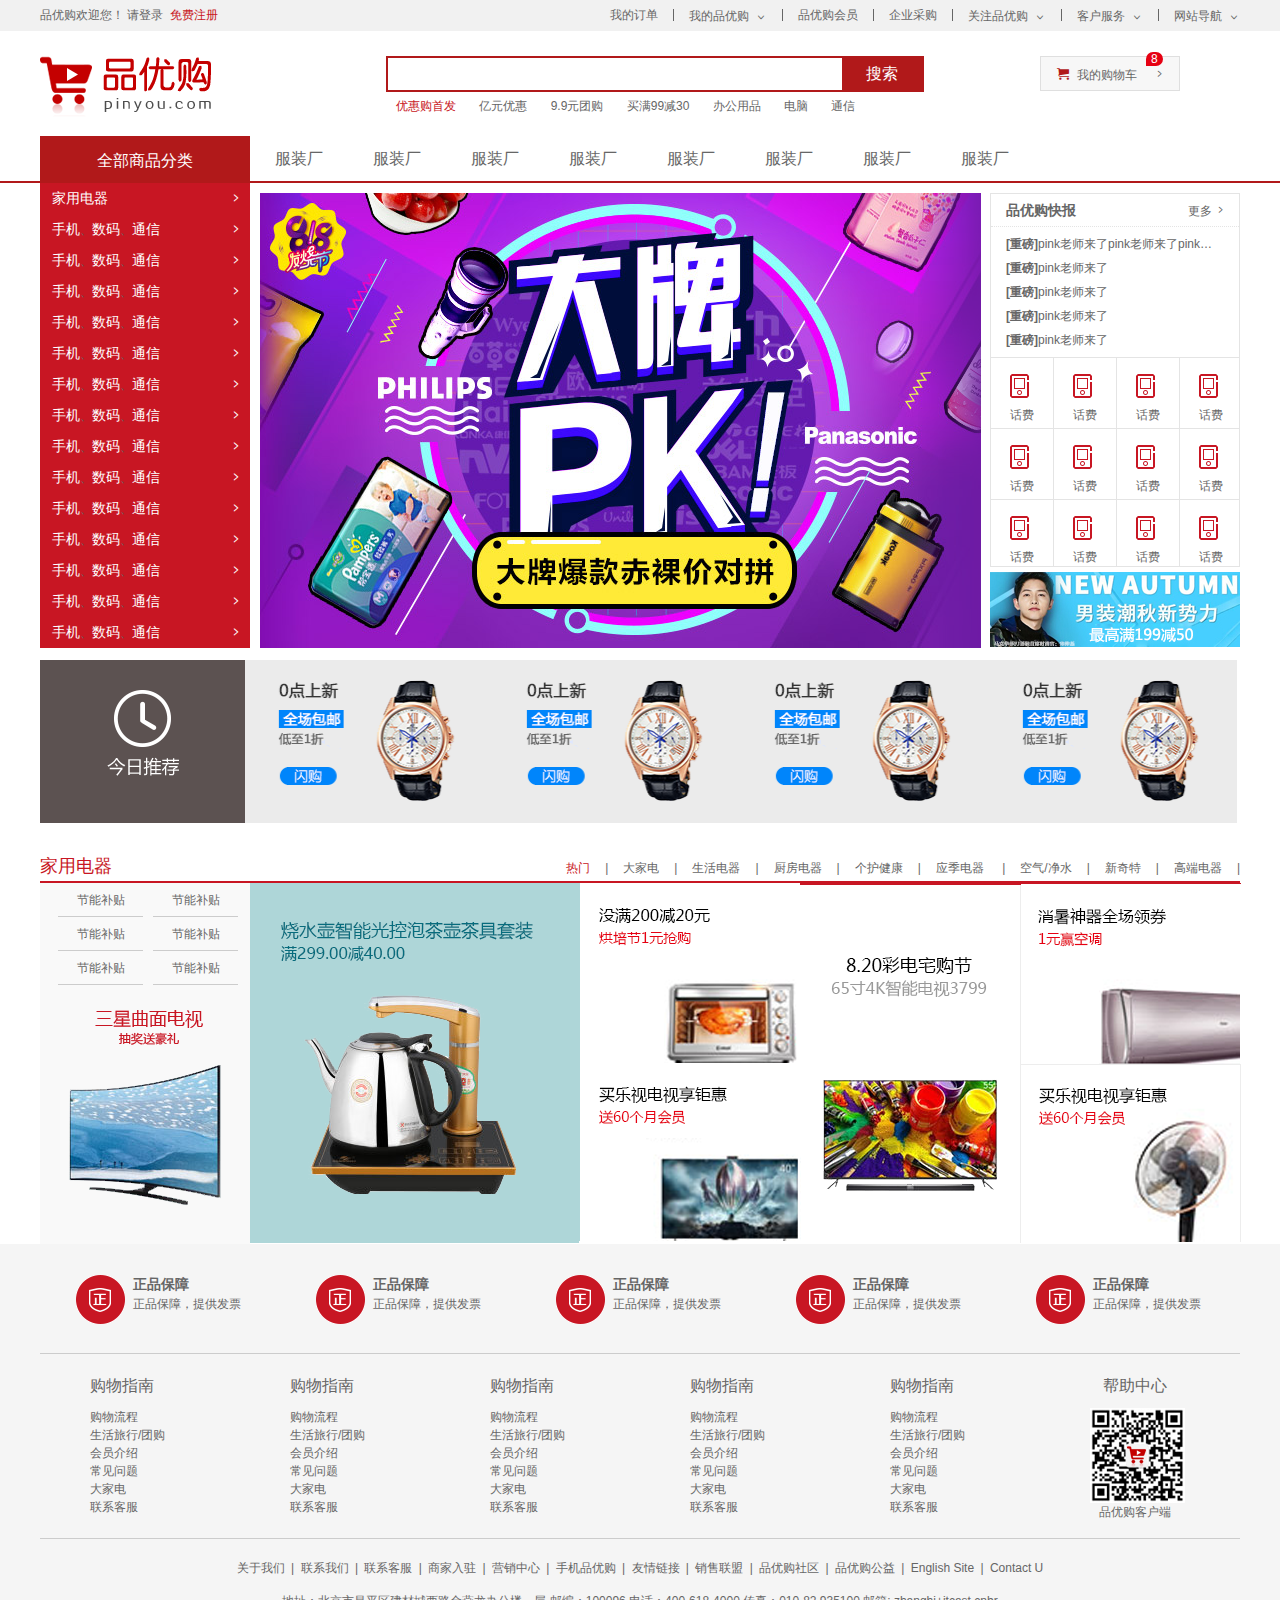
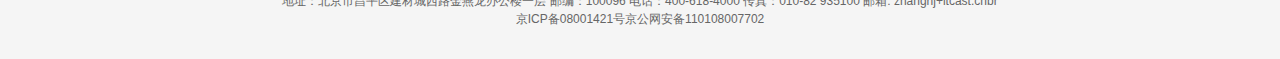
<file: index.html>
<!DOCTYPE html>
<html>
	<head>
		<meta charset="utf-8">
		<!-- tdk三大标签seo优化 -->
		<!-- 1.网站标题 -->
		<title>品优购商城-正品低价、品质保障、配送及时、轻松购物！</title>
		<!-- 2.网站说明 -->
		<meta name="description"
		          content="品优购商城-专业的综合网上购物商城,销售家电、数码通讯、电脑、家居百货、服装服饰、母婴、图书、食品等数万个品牌优质商品.便捷、诚信的服务，为您提供愉悦的网上购物体验!"/>
		<!-- 3.关键字	 -->	  
		<meta name="Keywords" content="网上购物,网上商城,手机,笔记本,电脑,MP3,CD,VCD,DV,相机,数码,配件,手表,存储卡,京东"/>
		
		<link rel="stylesheet" href="css/base.css">
		<link rel="stylesheet" href="css/common.css">
		<link rel="shortcut icon" href="favicon.ico">    <!-- 引入favicon图标 -->
		<link rel="stylesheet" href="css/index.css">
		
	</head>
	<body>
		<!-- 一、快捷导航模块 -->
		<section class="shortcut">
			<div class="w">
				<div class="fl">
					<ul>
						<li>品优购欢迎您！&nbsp;</li>
						<li>
							<a href="#">请登录&nbsp;</a>
							<a href="register.html" class="style_red">免费注册</a>
						</li>
					</ul>
				</div>
				<div class="fr">
					<ul>
						<li>我的订单</li>
						<li></li>
						<li class="arrow_icon">我的品优购</li>
						<li></li>
						<li>品优购会员</li>
						<li></li>
						<li>企业采购</li>
						<li></li>
						<li class="arrow_icon">关注品优购</li>
						<li></li>
						<li class="arrow_icon">客户服务</li>
						<li></li>
						<li class="arrow_icon">网站导航</li>
					</ul>
				</div>
			</div>
		</section>
		
		<!-- 二、头部模块 -->
		<header class="header w">
			<!-- 1.logo模块 -->
			<div class="logo">
				<h1>
					<a href="#" title="品优购商城">品优购商城</a>    <!-- logo SEO优化 -->
				</h1>
			</div>
			<!-- 2.search模块 -->
			<div class="search">
				<input type="search" name="" id="" placehoder="语言开发">
				<button>搜索</button>	
			</div>
			<!-- 3.hotwords模块 -->
			<div class="hotwords">                 
				<a href="#" class="style_red">优惠购首发</a>
				<a href="#">亿元优惠</a>
				<a href="#">9.9元团购</a>
				<a href="#">买满99减30</a>
				<a href="#">办公用品</a>
				<a href="#">电脑</a>
				<a href="#">通信 </a>
			</div>
			<!-- 4.shopcar模块 -->
			<div class="shopcar">
				我的购物车
				<i class="count">8</i>
			</div>
		</header>
		<!-- 三、nav模块 -->
		<nav class="nav">
			<div class="w">
				<!-- 1.dropdown -->
				<div class="dropdown fl">
					<div class="dt">全部商品分类</div>     <!-- 分析得出是自定义列表语义 -->
					<div class="dd">
						<ul>
							<li><a href="#">家用电器</a></li>
							<li><a href="list.html">手机</a>、<a href="#">数码</a>、<a href="#">通信</a></li>
							<li><a href="#">手机</a>、<a href="#">数码</a>、<a href="#">通信</a></li>
							<li><a href="#">手机</a>、<a href="#">数码</a>、<a href="#">通信</a></li>
							<li><a href="#">手机</a>、<a href="#">数码</a>、<a href="#">通信</a></li>
							<li><a href="#">手机</a>、<a href="#">数码</a>、<a href="#">通信</a></li>
							<li><a href="#">手机</a>、<a href="#">数码</a>、<a href="#">通信</a></li>
							<li><a href="#">手机</a>、<a href="#">数码</a>、<a href="#">通信</a></li>
							<li><a href="#">手机</a>、<a href="#">数码</a>、<a href="#">通信</a></li>
							<li><a href="#">手机</a>、<a href="#">数码</a>、<a href="#">通信</a></li>
							<li><a href="#">手机</a>、<a href="#">数码</a>、<a href="#">通信</a></li>
							<li><a href="#">手机</a>、<a href="#">数码</a>、<a href="#">通信</a></li>
							<li><a href="#">手机</a>、<a href="#">数码</a>、<a href="#">通信</a></li>
							<li><a href="#">手机</a>、<a href="#">数码</a>、<a href="#">通信</a></li>
							<li><a href="#">手机</a>、<a href="#">数码</a>、<a href="#">通信</a></li>
						</ul>
					</div>
				</div>
				<!-- 2.navitems -->
				<div class="navitems fl">
					<ul>
						<li><a href="#">服装厂</a></li>
						<li><a href="#">服装厂</a></li>
						<li><a href="#">服装厂</a></li>
						<li><a href="#">服装厂</a></li>
						<li><a href="#">服装厂</a></li>
						<li><a href="#">服装厂</a></li>
						<li><a href="#">服装厂</a></li>
						<li><a href="#">服装厂</a></li>
					</ul>
				</div>
			</div>
		</nav>
		 <!-- 四、首页专有模块 -->
		 <div class="w">
			 <div class="main">
				 <div class="focus">
					 <ul>
					 	<li>
							<img src="upload/focus1.png" alt="">
						</li>
					 </ul>
				 </div>
				 <div class="newsflash">
					 <div class="news">
						 <div class="news-hd">
							 <h5>品优购快报</h5>
							 <a href="#" class="more">更多</a>
						 </div>
						 <div class="news-bd">
							 <ul>
							 	<li><a href="#"><strong>[重磅]</strong>pink老师来了pink老师来了pink老师来了</a></li>
								<li><a href="#"><strong>[重磅]</strong>pink老师来了</a></li>
								<li><a href="#"><strong>[重磅]</strong>pink老师来了</a></li>
								<li><a href="#"><strong>[重磅]</strong>pink老师来了</a></li>
								<li><a href="#"><strong>[重磅]</strong>pink老师来了</a></li>
							 </ul>
						 </div>
					 </div>
					 <div class="lifeservice">
						 <ul>
						 	<li>
								<i></i>
								<p>话费</p>
							</li>
							<li>
								<i></i>
								<p>话费</p>
							</li>
							<li>
								<i></i>
								<p>话费</p>
							</li>
							<li>
								<i></i>
								<p>话费</p>
							</li>
							<li>
								<i></i>
								<p>话费</p>
							</li>
							<li>
								<i></i>
								<p>话费</p>
							</li>
							<li>
								<i></i>
								<p>话费</p>
							</li>
							<li>
								<i></i>
								<p>话费</p>
							</li>
							<li>
								<i></i>
								<p>话费</p>
							</li>
							<li>
								<i></i>
								<p>话费</p>
							</li>
							<li>
								<i></i>
								<p>话费</p>
							</li>
							<li>
								<i></i>
								<p>话费</p>
							</li>
							
						 </ul>
					 </div>
					 <div class="bargin">
						 <img src="upload/bargin1.png" alt="">
					 </div>
				 </div>
			 </div>
		 </div>
		<!-- 五、推荐模块 -->
		<div class="recom w">
			<div class="recom_hd">
				<img src="upload/recom.png" alt="">
			</div>
			<div class="recom_bd">
				<ul>
					<li><img src="upload/recom2_03.png" alt=""></li>
					<li><img src="upload/recom2_03.png" alt=""></li>
					<li><img src="upload/recom2_03.png" alt=""></li>
					<li><img src="upload/recom2_03.png" alt=""></li>
				</ul>
			</div>
		</div>
		<!-- 六、楼层区域模块 -->
		<div class="floor">
			<!-- 1.一楼家用电器楼层 -->
			<div class="jiadian w">
				<div class="box_hd">
					<h3>家用电器</h3>
					<div class="tab_list">
						<ul>
							<li><a href="#" class="style_red">热门</a>|</li>
							<li><a href="#">大家电</a>|</li>
							<li><a href="#">生活电器</a>|</li>
							<li><a href="#">厨房电器</a>|</li>
							<li><a href="#">个护健康</a>|</li>
							<li><a href="#">应季电器 </a>|</li>
							<li><a href="#">空气/净水</a>|</li>
							<li><a href="#">新奇特</a>|</li>
							<li><a href="#">高端电器</a>|</li>						
						</ul>
					</div>
				</div>
				<div class="box_bd">
					<div class="tab_content">
						<div class="tab_list_item">            <!-- 上面第一个li的内容区域 -->
							<div class="col_210">
								<ul>
									<li><a href="#">节能补贴</a></li>
									<li><a href="#">节能补贴</a></li>
									<li><a href="#">节能补贴</a></li>
									<li><a href="#">节能补贴</a></li>
									<li><a href="#">节能补贴</a></li>
									<li><a href="#">节能补贴</a></li>
								</ul>
								<a href="#">              <!-- 点击图片去往新地址 -->
									<img src="upload/floor1.png" style="margin-top:25px" alt="">
								</a>
							</div>
							<div class="col_329">
								<a href=""><img src="upload/floor2.png" alt=""></a>      <!-- 一般情况下，a包含有宽度的盒子应该转化为块级元素 -->
							</div>
							<div class="col_221">
								<a href=""><img src="upload/floor4.png" alt=""></a>
							</div>
							<div class="col_221">
								<a href=""><img src="upload/floor5.png" alt=""></a>
							</div>
							<div class="col_219">
								<a href=""><img src="upload/floor6.png" alt=""></a>
							</div>
						</div>
					</div>
					
				</div>
			</div>
		</div>
	
	
	
	
	
	
	
		<!-- 四、footer模块 -->
		<footer class="footer">     <!-- 之所以再加一个类是防止有其他footer混淆 -->
			<div class="w">
				<!-- 1.mod_service -->
				<div class="mod_service">
					<ul>
						<li>
							<h5></h5>      <!-- 图标放置位 -->
							<div class="service_txt">
								<h4>正品保障</h4>
								<p>正品保障，提供发票</p>
							</div>
						</li>
						<li>
							<h5></h5>      <!-- 图标放置位 -->
							<div class="service_txt">
								<h4>正品保障</h4>
								<p>正品保障，提供发票</p>
							</div>
						</li>
						<li>
							<h5></h5>      <!-- 图标放置位 -->
							<div class="service_txt">
								<h4>正品保障</h4>
								<p>正品保障，提供发票</p>
							</div>
						</li>
						<li>
							<h5></h5>      <!-- 图标放置位 -->
							<div class="service_txt">
								<h4>正品保障</h4>
								<p>正品保障，提供发票</p>
							</div>
						</li>
						<li>
							<h5></h5>      <!-- 图标放置位 -->
							<div class="service_txt">
								<h4>正品保障</h4>
								<p>正品保障，提供发票</p>
							</div>
						</li>
					</ul>
				</div>
				<!-- 2.mod_help -->
				<div class="mod_help">
					<dl>
						<dt>购物指南</dt>
						<dd><a href="#">购物流程</a></dd>
						<dd><a href="#">生活旅行/团购</a></dd>
						<dd><a href="#">会员介绍</a></dd>
						<dd><a href="#">常见问题</a></dd>
						<dd><a href="#">大家电</a></dd>
						<dd><a href="#">联系客服</a></dd>
					</dl>
					<dl>
						<dt>购物指南</dt>
						<dd><a href="#">购物流程</a></dd>
						<dd><a href="#">生活旅行/团购</a></dd>
						<dd><a href="#">会员介绍</a></dd>
						<dd><a href="#">常见问题</a></dd>
						<dd><a href="#">大家电</a></dd>
						<dd><a href="#">联系客服</a></dd>
					</dl>
					<dl>
						<dt>购物指南</dt>
						<dd><a href="#">购物流程</a></dd>
						<dd><a href="#">生活旅行/团购</a></dd>
						<dd><a href="#">会员介绍</a></dd>
						<dd><a href="#">常见问题</a></dd>
						<dd><a href="#">大家电</a></dd>
						<dd><a href="#">联系客服</a></dd>
					</dl>
					<dl>
						<dt>购物指南</dt>
						<dd><a href="#">购物流程</a></dd>
						<dd><a href="#">生活旅行/团购</a></dd>
						<dd><a href="#">会员介绍</a></dd>
						<dd><a href="#">常见问题</a></dd>
						<dd><a href="#">大家电</a></dd>
						<dd><a href="#">联系客服</a></dd>
					</dl>
					<dl>
						<dt>购物指南</dt>
						<dd><a href="#">购物流程</a></dd>
						<dd><a href="#">生活旅行/团购</a></dd>
						<dd><a href="#">会员介绍</a></dd>
						<dd><a href="#">常见问题</a></dd>
						<dd><a href="#">大家电</a></dd>
						<dd><a href="#">联系客服</a></dd>
					</dl>
					<dl>
						<dt>帮助中心</dt>
						<dd>
							<img src="images/weixin.png" alt="">
							品优购客户端
						</dd>
					</dl>
				</div>
				<!-- 3.mod_copyright -->
				<div class="mod_copyright">
					<div class="links">
						<a href="">关于我们</a>  |  <a href="">联系我们</a>  |  <a href="">联系客服</a>  |  
						<a href="">商家入驻</a>  |  <a href="">营销中心</a>  |  <a href="">手机品优购</a>  |  
						<a href="">友情链接</a>  |  <a href="">销售联盟</a>  |  <a href="">品优购社区</a>  | 
						<a href="">品优购公益</a>  |  <a href="">English Site</a>  |  <a href="">Contact U</a>
					</div>
					<div class="copyright">
						地址：北京市昌平区建材城西路金燕龙办公楼一层 邮编：100096 电话：400-618-4000 传真：010-82                        935100 邮箱: zhanghj+itcast.cnbr<br>
						京ICP备08001421号京公网安备110108007702
					</div>
				</div>
			</div>
		</footer>
	</body>
</html>
</file>
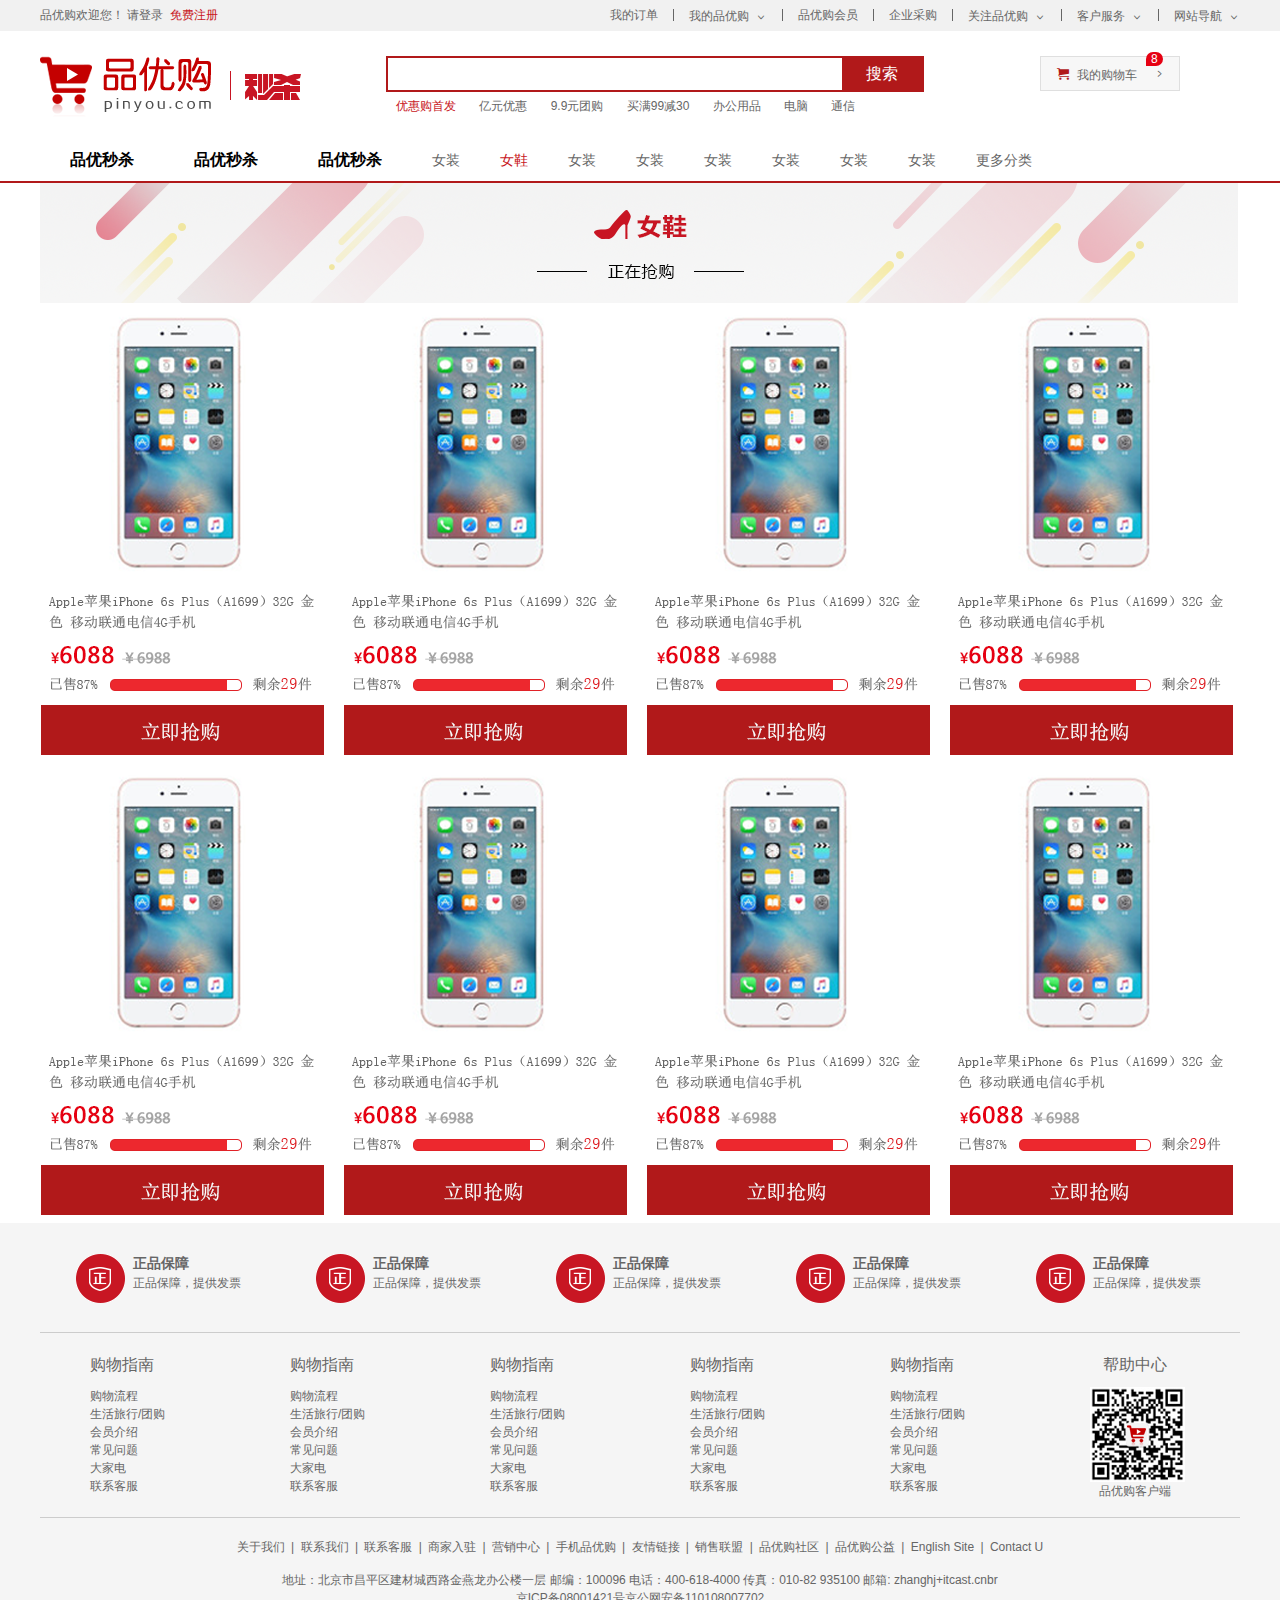
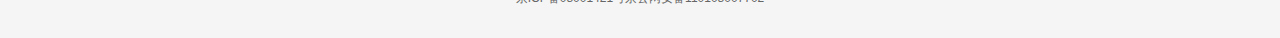
<file: list.html>
<!DOCTYPE html>
<html>
	<head>
		<meta charset="utf-8">
		<title></title>
		<title>列表页——正品低价、品质保障、配送及时、轻松购物！</title>
		<meta name="description"
		          content="品优购商城-专业的综合网上购物商城,销售家电、数码通讯、电脑、家居百货、服装服饰、母婴、图书、食品等数万个品牌优质商品.便捷、诚信的服务，为您提供愉悦的网上购物体验!"/>  
		<meta name="Keywords" content="网上购物,网上商城,手机,笔记本,电脑,MP3,CD,VCD,DV,相机,数码,配件,手表,存储卡,京东"/>
		<link rel="shortcut icon" href="favicon.ico">
		<link rel="stylesheet" href="css/base.css">
		<link rel="stylesheet" href="css/common.css">
		<link rel="stylesheet" href="css/list.css">    <!-- 这个放在最下面可以层叠掉上面的样式 -->
	</head>
	<body>
		<!-- 一、快捷导航模块~无改动 -->
		<section class="shortcut">
			<div class="w">
				<div class="fl">
					<ul>
						<li>品优购欢迎您！&nbsp;</li>
						<li>
							<a href="#">请登录&nbsp;</a>
							<a href="register.html" class="style_red">免费注册</a>
						</li>
					</ul>
				</div>
				<div class="fr">
					<ul>
						<li>我的订单</li>
						<li></li>
						<li class="arrow_icon">我的品优购</li>
						<li></li>
						<li>品优购会员</li>
						<li></li>
						<li>企业采购</li>
						<li></li>
						<li class="arrow_icon">关注品优购</li>
						<li></li>
						<li class="arrow_icon">客户服务</li>
						<li></li>
						<li class="arrow_icon">网站导航</li>
					</ul>
				</div>
			</div>
		</section>
		
		<!-- 头部模块~些许改动加了个秒杀模块-->
		<header class="header w">
			<!-- 1.logo模块 -->
			<div class="logo">
				<h1>
					<a href="index.html" title="品优购商城">品优购商城</a>    <!-- logo SEO优化 -->
				</h1>
			</div>
			<!-- 2.search模块 -->
			<div class="search">
				<input type="search" name="" id="" placehoder="语言开发">
				<button>搜索</button>	
			</div>
			<!-- 3.hotwords模块 -->
			<div class="hotwords">                 
				<a href="#" class="style_red">优惠购首发</a>
				<a href="#">亿元优惠</a>
				<a href="#">9.9元团购</a>
				<a href="#">买满99减30</a>
				<a href="#">办公用品</a>
				<a href="#">电脑</a>
				<a href="#">通信 </a>
			</div>
			<!-- 4.shopcar模块 -->
			<div class="shopcar">
				我的购物车
				<i class="count">8</i>
			</div>
			<!-- !!!!!!!!!5.列表页独有的秒杀模块 -->
			<div class="sk">
				<img src="images/sk.png" alt="">
			</div>
		</header>
		<!-- nav模块~改动大-->
		<nav class="nav">
			<div class="w">
				<div class="sk_list">
					<ul>
						<li><a href="#">品优秒杀</a></li>
						<li><a href="#">品优秒杀</a></li>
						<li><a href="#">品优秒杀</a></li>
					</ul>
				</div>
				<div class="sk_con">
					<ul>
						<li><a href="#">女装</a></li>
						<li><a href="#" class="style_red">女鞋</a></li>
						<li><a href="#">女装</a></li>
						<li><a href="#">女装</a></li>
						<li><a href="#">女装</a></li>
						<li><a href="#">女装</a></li>
						<li><a href="#">女装</a></li>
						<li><a href="#">女装</a></li>
						<li><a href="#">更多分类</a></li>
					</ul>
				</div>
			</div>
		</nav>
		<!-- 列表页主体部分 -->
		<div class="w sk_container">
			<div class="sk_hd">
				<img src="./upload/skbd.png" alt="">
			</div>
			<div class="sk_bd">
				<ul class="clearfix">
					<li><img src="upload/skli.png" alt=""></li>
					<li><img src="upload/skli.png" alt=""></li>
					<li><img src="upload/skli.png" alt=""></li>
					<li><img src="upload/skli.png" alt=""></li>
					<li><img src="upload/skli.png" alt=""></li>
					<li><img src="upload/skli.png" alt=""></li>
					<li><img src="upload/skli.png" alt=""></li>
					<li><img src="upload/skli.png" alt=""></li>
				</ul>
			</div>
		</div>
	    <!--footer模块 -->
			<footer class="footer">     <!-- 之所以再加一个类是防止有其他footer混淆 -->
				<div class="w">
					<!-- 1.mod_service -->
					<div class="mod_service">
						<ul>
							<li>
								<h5></h5>      <!-- 图标放置位 -->
								<div class="service_txt">
									<h4>正品保障</h4>
									<p>正品保障，提供发票</p>
								</div>
							</li>
							<li>
								<h5></h5>      <!-- 图标放置位 -->
								<div class="service_txt">
									<h4>正品保障</h4>
									<p>正品保障，提供发票</p>
								</div>
							</li>
							<li>
								<h5></h5>      <!-- 图标放置位 -->
								<div class="service_txt">
									<h4>正品保障</h4>
									<p>正品保障，提供发票</p>
								</div>
							</li>
							<li>
								<h5></h5>      <!-- 图标放置位 -->
								<div class="service_txt">
									<h4>正品保障</h4>
									<p>正品保障，提供发票</p>
								</div>
							</li>
							<li>
								<h5></h5>      <!-- 图标放置位 -->
								<div class="service_txt">
									<h4>正品保障</h4>
									<p>正品保障，提供发票</p>
								</div>
							</li>
						</ul>
					</div>
					<!-- 2.mod_help -->
					<div class="mod_help">
						<dl>
							<dt>购物指南</dt>
							<dd><a href="#">购物流程</a></dd>
							<dd><a href="#">生活旅行/团购</a></dd>
							<dd><a href="#">会员介绍</a></dd>
							<dd><a href="#">常见问题</a></dd>
							<dd><a href="#">大家电</a></dd>
							<dd><a href="#">联系客服</a></dd>
						</dl>
						<dl>
							<dt>购物指南</dt>
							<dd><a href="#">购物流程</a></dd>
							<dd><a href="#">生活旅行/团购</a></dd>
							<dd><a href="#">会员介绍</a></dd>
							<dd><a href="#">常见问题</a></dd>
							<dd><a href="#">大家电</a></dd>
							<dd><a href="#">联系客服</a></dd>
						</dl>
						<dl>
							<dt>购物指南</dt>
							<dd><a href="#">购物流程</a></dd>
							<dd><a href="#">生活旅行/团购</a></dd>
							<dd><a href="#">会员介绍</a></dd>
							<dd><a href="#">常见问题</a></dd>
							<dd><a href="#">大家电</a></dd>
							<dd><a href="#">联系客服</a></dd>
						</dl>
						<dl>
							<dt>购物指南</dt>
							<dd><a href="#">购物流程</a></dd>
							<dd><a href="#">生活旅行/团购</a></dd>
							<dd><a href="#">会员介绍</a></dd>
							<dd><a href="#">常见问题</a></dd>
							<dd><a href="#">大家电</a></dd>
							<dd><a href="#">联系客服</a></dd>
						</dl>
						<dl>
							<dt>购物指南</dt>
							<dd><a href="#">购物流程</a></dd>
							<dd><a href="#">生活旅行/团购</a></dd>
							<dd><a href="#">会员介绍</a></dd>
							<dd><a href="#">常见问题</a></dd>
							<dd><a href="#">大家电</a></dd>
							<dd><a href="#">联系客服</a></dd>
						</dl>
						<dl>
							<dt>帮助中心</dt>
							<dd>
								<img src="images/weixin.png" alt="">
								品优购客户端
							</dd>
						</dl>
					</div>
					<!-- 3.mod_copyright -->
					<div class="mod_copyright">
						<div class="links">
							<a href="">关于我们</a>  |  <a href="">联系我们</a>  |  <a href="">联系客服</a>  |  
							<a href="">商家入驻</a>  |  <a href="">营销中心</a>  |  <a href="">手机品优购</a>  |  
							<a href="">友情链接</a>  |  <a href="">销售联盟</a>  |  <a href="">品优购社区</a>  | 
							<a href="">品优购公益</a>  |  <a href="">English Site</a>  |  <a href="">Contact U</a>
						</div>
						<div class="copyright">
							地址：北京市昌平区建材城西路金燕龙办公楼一层 邮编：100096 电话：400-618-4000 传真：010-82                        935100 邮箱: zhanghj+itcast.cnbr<br>
							京ICP备08001421号京公网安备110108007702
						</div>
					</div>
				</div>
			</footer>
		</body>
	</html>	
		
	</body>
</html>
</file>
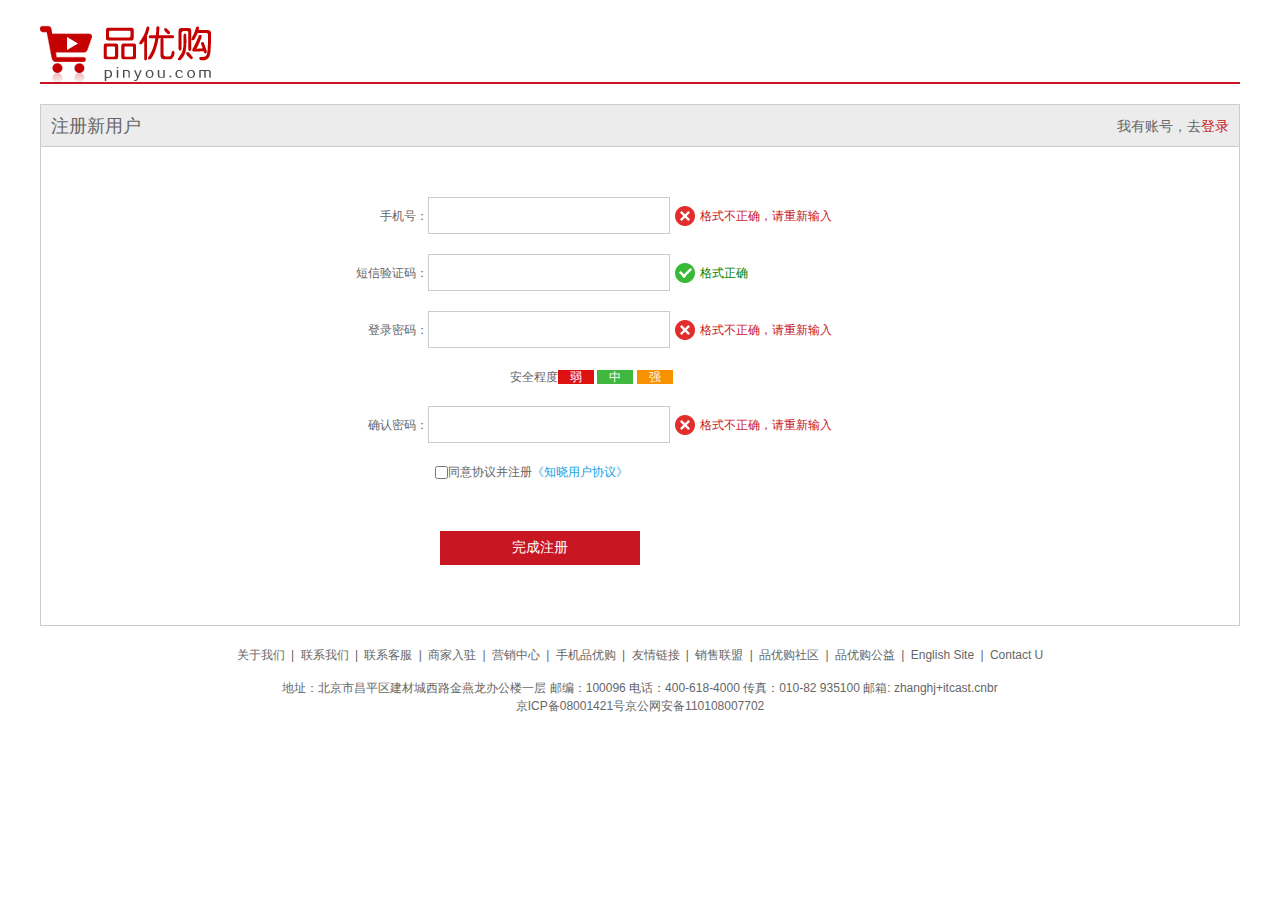
<file: register.html>
<!DOCTYPE html>
<html>
	<head>
		<meta charset="utf-8">
		<title>个人注册</title>
		<link rel="shortcut icon" href="favicon.ico">
		<link rel="stylesheet" href="css/base.css">
		<link rel="stylesheet" href="css/common.css">
		<link rel="stylesheet" href="css/register.css"> 
	</head>
	<body>
		<div class="w">
			<header>
				<div class="logo">
					<a href="index.html"><img src="images/logo.png" alt=""></a>
				</div>
			</header>
			<div class="area">
				<h3>
					注册新用户
					<div class="login">我有账号，去<a href="#" class="style_red">登录</a></div>
				</h3>
				<div class="reg_form">
					<form action="">
						<ul>
							<li><label for="">手机号：</label><input type="text" class="inp"><span class="error"><i class="erroricon"></i>格式不正确，请重新输入</span></li>
							<li><label for="">短信验证码：</label><input type="text" class="inp"><span class="success"><i class="successicon"></i>格式正确</span></li>
							<li><label for="">登录密码：</label><input type="password" class="inp"><span class="error"><i class="erroricon"></i>格式不正确，请重新输入</span></li>
							<li class="safe">安全程度<em class="ruo">弱</em>  <em class="zhong">中</em>  <em class="qiang">强</em></li>
							<li><label for="">确认密码：</label><input type="password" class="inp"><span class="error"><i class="erroricon"></i>格式不正确，请重新输入</span></li>
							<li class="agree"><input type="checkbox" name="" id="">同意协议并注册<a href="#">《知晓用户协议》</a></li>
							<li><input type="submit" value="完成注册" class="btn"></li>
						</ul>
					</form>
				</div>
			</div>
			<footer>
				<!-- 同首页的mod_copyright -->
				<div class="mod_copyright">
					<div class="links">
						<a href="">关于我们</a>  |  <a href="">联系我们</a>  |  <a href="">联系客服</a>  |  
						<a href="">商家入驻</a>  |  <a href="">营销中心</a>  |  <a href="">手机品优购</a>  |  
						<a href="">友情链接</a>  |  <a href="">销售联盟</a>  |  <a href="">品优购社区</a>  | 
						<a href="">品优购公益</a>  |  <a href="">English Site</a>  |  <a href="">Contact U</a>
					</div>
					<div class="copyright">
						地址：北京市昌平区建材城西路金燕龙办公楼一层 邮编：100096 电话：400-618-4000 传真：010-82                        935100 邮箱: zhanghj+itcast.cnbr<br>
						京ICP备08001421号京公网安备110108007702
					</div>
				</div>
			</footer>
		</div>
	</body>
</html>
</file>
<file: css/base.css>
/* 把我们所有标签的内外边距清零 */
* {
    margin: 0;
    padding: 0;
    /* css3盒子模型 */
    box-sizing: border-box;
}
/* em 和 i 斜体的文字不倾斜 */
em,
i {
    font-style: normal
}
/* 去掉li 的小圆点 */
li {
    list-style: none
}

img {
    /* border 0 照顾低版本浏览器 如果 图片外面包含了链接会有边框的问题 */
    border: 0;
    /* 取消图片底侧有空白缝隙的问题 */
    vertical-align: middle
}

button {
    /* 当我们鼠标经过button 按钮的时候，鼠标变成小手 */
    cursor: pointer
}

a {
    color: #666;
    text-decoration: none
}

a:hover {
    color: #c81623
}

button,
input {
    /* "\5B8B\4F53" 就是宋体的意思 这样浏览器兼容性比较好 */
    font-family: Microsoft YaHei, Heiti SC, tahoma, arial, Hiragino Sans GB, "\5B8B\4F53", sans-serif;
    /* 默认有灰色边框我们需要手动去掉 */
    border: 0; 
    outline: none;
}

body {
    /* CSS3 抗锯齿形 让文字显示的更加清晰 */
    -webkit-font-smoothing: antialiased;
    background-color: #fff;
    font: 12px/1.5 Microsoft YaHei, Heiti SC, tahoma, arial, Hiragino Sans GB, "\5B8B\4F53", sans-serif;
    color: #666
}

.hide,
.none {
    display: none
}
/* 清除浮动 */
.clearfix:after {
    visibility: hidden;
    clear: both;
    display: block;
    content: ".";
    height: 0
}

.clearfix {
    *zoom: 1
}
</file>
<file: css/common.css>
/* 声明字体图标，注意此处的路径*/
@font-face {
  font-family: 'icomoon';
  src:  url('../fonts/icomoon.eot?5wuteu');
  src:  url('../fonts/icomoon.eot?5wuteu#iefix') format('embedded-opentype'),
    url('../fonts/icomoon.ttf?5wuteu') format('truetype'),
    url('../fonts/icomoon.woff?5wuteu') format('woff'),
    url('../fonts/icomoon.svg?5wuteu#icomoon') format('svg');
  font-weight: normal;
  font-style: normal;
  font-display: block;
}
.w{
	width:1200px;
	margin:0 auto;
}
.fl{
	float: left;
}
.fr{
	float: right;
}
.style_red{
	color:#C81623;
}


/* 一、快捷导航模块 */
.shortcut{
	height:31px;
	line-height: 31px;
	background-color: #f1f1f1;
}
.shortcut ul li{
	float: left;
}
.shortcut .fr ul li:nth-child(even){
	width: 1px;
	height: 12px;
	background-color:#666;
	margin:9px 15px 0;
}
.arrow_icon::after{
	content:'\ea50';
	font-family: 'icomoon';
	margin-left: 6px;
}


/* 二、头部模块 */
.header{
	position:relative;
	height: 105px;
}

.logo{
	position:absolute;
	top: 25px;
	width: 171px;
	height: 61px;
}
.logo a{
	display: block;
	width: 171px;
	height: 61px;
	background: url(../images/logo.png) no-repeat;
	/* font-size:0; */  /* 京东隐藏文字做法 */
	text-indent: -9999px;/* 淘宝隐藏文字做法 */
	overflow: hidden;
}

.search{
	position:absolute;
	left: 346px;
	top: 25px;
	width: 538px;
	height: 36px;
	border:2px solid #b1191a;
}
.search input{
	float: left;
	width: 454px;
	height: 32px;
	padding-left: 10px;
}
.search button{
	float: left;
	width: 80px;
	height: 32px;
	background-color: #b1191a;
	font-size: 16px;
	color:#fff;
	/* 按钮中的文本本来就是自动居中的,无需设置 */
}

.hotwords{
	position:absolute;
	top: 66px;
	left: 346px;
}
.hotwords a{
	margin:0 10px;
}

.shopcar{
	position:absolute;
	top: 25px;
	right: 60px;
	width: 140px;
	height: 35px;
	line-height: 35px;
	text-align: center;
	border:1px solid #dfdfdf;
	background-color: #f7f7f7;
}
.shopcar::before{
	content:'\e93a';
	font-family: 'icomoon';
	margin-right: 5px;
	color:#b1191a;
}
.shopcar::after{
	content:'\ea51';
	font-family: 'icomoon';
	margin-left: 10px;
}

.count{
	position:absolute;
	left: 105px;       /* 左对齐的话，数字变大8000000会往右挤 */
	top: -5px;
	height: 14px;
	background-color: #e60012;
	padding:0 5px;
	line-height: 14px;   /* 否则数字8的行高会继承父盒子的35px,会一直呆在中间不能移动 */
	color:white;
	border-radius:7px 7px 7px 0;  /* 左上角、右上角、右下角、左下角顺时针*/
}


/* 三、nav模块 */
.nav{
	height: 47px;
	border-bottom:2px solid #B1191A;
}
.nav .dropdown{
	width: 210px;
	height: 45px;
	background-color: #B1191A;
}
.dropdown .dt{
	margin-top: 2px;    /* 与线对齐 */
	width:100%;
	height:100%;
	color:white;
	text-align: center;
	line-height: 45px;
	font-size:16px;
}
.dropdown .dd{
	/* display: none; */
	width:100%;
	height: 465px;
	background-color: #c81623;
}
.dropdown .dd ul li{
	height: 31px;
	line-height: 31px;
	margin-left: 2px;
	padding-left: 10px;
}
.dropdown .dd ul li a{     /* 不能在li中设置a的样式,因为继承的权重是0,系统默认a的样式权重为1 */
	font-size:14px;
	color:#fff;
}
.dropdown .dd ul li:hover{
	background-color: #fff;
}
.dropdown .dd ul li:hover a{
	color:#c81623;
}
.dropdown .dd ul li::after{
	float: right;
	margin-right: 10px;
	content:'\ea51';
	font-family: 'icomoon';
	font-size:14px;
	color:#fff;
}
.navitems ul li{
	float: left;
} 
.navitems ul li a{     /* 将a而不是li设置成块,可以增大链接的点击范围,优化用户体验;然后不给a宽度而是padding,用于文字变化可以灵活撑开盒子大小 */
	display: block;
	height: 45px;
	padding:0 25px;      
	line-height: 45px;
	font-size:16px;
}



/* footer模块 */
.footer{
	height: 415px;
	background-color: #f5f5f5;
	padding-top: 30px;
}
.mod_service{
	height: 80px;
	border-bottom: 1px solid #ccc;	
}
.mod_service ul li{
	float: left;
	width: 240px;    /* 限制li的大小,让文字得以正确浮动 */
	height: 50px;
	padding-left: 35px;
}
.mod_service ul li h5{
	float: left;    /* 让文字环绕图标 */
	margin-right: 8px;
	width: 50px;
	height: 50px;
	background: url(../images/icons.png) no-repeat -252px -2px;
}
.service_txt h4{
	font-size:14px;
}
.service_txt p{
	font-size:12px;
}
.mod_help{
	height: 185px;
	border-bottom:1px solid #ccc;
	padding-top: 20px;
	padding-left: 50px;
}
.mod_help dl dt{
	font-size:16px;
	margin-bottom: 10px;
}
.mod_help dl{
	float: left;
	width: 200px;
}
.mod_help dl:last-child{
	width: 90px;
	text-align: center;
}
.mod_copyright{
	text-align: center;
	padding-top: 20px;
}
.mod_copyright .links{
	margin-bottom: 15px;
}
.links a{
	margin:0 3px;
}
</file>
<file: css/index.css>
.main{
	width: 980px;
	height: 455px;
	margin-left: 220px;
	margin-top: 10px;
}
.main .focus{
	float: left;
	width: 721px;
	height: 455px;
	
}
.main .newsflash{
	float: right;	
	width: 250px;
	height: 455px;
}

.news{
	height: 165px;       /* 不给宽度,因为和父盒子一样宽 */
	border:1px solid #e4e4e4;
}
.news-hd{
	height: 33px;
	border-bottom:1px dotted #e4e4e4;
	padding:0 15px;
	line-height: 33px;
}
.news-hd h5{
	float: left;
	font-size:14px;
}
.news-hd .more{
	float: right;
}
.news-hd .more::after{
	content:'\ea51';
	font-family: 'icomoon';
}
.news-bd ul li{
	height: 24px;
	line-height: 24px;
	overflow:hidden;   /* 文字溢出部分用省略号隐藏 */
	white-space:nowrap;
	text-overflow:ellipsis;
}
.news-bd{
	padding:5px 15px 0;
}
.lifeservice{
	overflow: hidden;
	height: 209px;
	border:1px solid #e4e4e4;
	border-top: 0;
}
.lifeservice ul{
	width: 252px;
}
.lifeservice ul li{
	float: left;
	width: 63px;
	height: 71px;
	border-right: 1px solid #e4e4e4;
	border-bottom: 1px solid #e4e4e4;
	text-align: center;
}
.lifeservice ul li i{
	display:inline-block;  /* 转化为行内块元素,利用text-align:center可以实现居中,同时文字也会居中对齐，注意text-align:center要写在其父盒子中 */
	width:24px;
	height:28px;
	backaround-color:pink;
	margin-top:15px;
	background:url(../images/icons.png)  no-repeat -19px -15px;
}
.bargin{
	margin-top: 5px;
}

.recom{
	height: 163px;
	margin-top: 12px;
}
.recom_hd{
	float:left;
	height: 163px;
	width: 205px;
	background-color:#5c5251;
	text-align: center;       /* 图片是行内块元素 */
	padding-top: 30px;
}
.recom_bd{
	float:left;
}
.recom_bd ul li{
	float:left;
	position:relative;
}
.recom_bd ul li img{    /* 怕用户上传图片大小引起布局混乱直接写死 */
	width: 248px;
	height: 163px; 
}
.recom_bd ul li::nth-child(-n+3)::after{
	content:'';
	position:absolute;
	right:0;
	top: 10px;
	width: 1px;
	height: 145px;
	background-color: #ddd;
}


/* 楼层区域 */
.box_hd{
	height: 30px;
	border-bottom: 2px solid #C81623;
}
.box_hd h3{
	float: left;
	font-size:18px;
	color:#C81623;
	font-weight: 400;
}

.tab_list{
	float: right;
	line-height: 30px;	
}
.tab_list ul li{
	float: left;
}
.tab_list ul li a{
	margin:0 15px;
}


.floor .w{
	margin-top: 30px;
}
.box_bd{
	height: 361px;
}
.tab_list_item>div{
	float: left;
}
.col_210{
	width: 210px;
	background-color: #f9f9f9;
	text-align: center;      /* 让里面的所有元素包括图片水平居中 */
	height: 361px;
}
.col_329{
	width:329px;
	height: 361px;
}
.col_221{
	width:221px;
	height: 361px;
}
.col_219{
	width:219px;
	height: 361px;
}

.col_210 ul li{
	float: left;
	width: 85px;
	height: 34px;
	border-bottom: 1px solid #ccc;
	text-align: center;
	line-height: 34px;
	margin-left: 10px;
}
.col_210 ul{
	padding-left: 8px;
}
</file>
<file: css/list.css>
.nav{
	overflow:hidden;
}
.sk{
	position:absolute;
	left: 190px;
	top: 40px;
	border-left: 1px solid #c81523;
	padding:3px 0 0 14px;
}
.sk_list{
	float: left;
}
.sk_list ul{
	float: left;
}
.sk_list ul li{
	float: left;
}
.sk_list ul li a{
	display: block;
	line-height: 47px;
	padding: 0 30px;
	font-size:16px;
	font-weight: 700;	
	color:#000;
}
.sk_con{
	float: left;
}
.sk_con ul{
	float: left;
}
.sk_con ul li{
	float: left;
}
.sk_con ul li a{
	display: block;
	line-height: 49px;      /* 让高度偏下 */
	padding:0 20px;
	font-size:14px;
	font-weight: 400;
}

.sk_bd ul li{
	float: left;
	margin-right: 13px;
	width: 290px;
	height: 460px;
	border:1px solid transparent;
}
.sk_bd ul li:nth-child(4n){
	margin-right: 0;
}
.sk_bd ul li:hover{
	border:1px solid #c81523;
}
</file>
<file: css/register.css>
header{
	height: 84px;
	border-bottom: 2px solid #C81523;
	padding-top: 18px;
}
.area{
	height: 522px;
	border:1px solid #ccc;
	margin-top: 20px;
}
.area h3{
	height: 42px;
	border-bottom: 1px solid #ccc;
	background-color: #ececec;
	line-height: 42px;
	padding:0 10px;
	font-size:18px;
	font-weight: 400;
}
.login{
	float: right;
	font-size:14px;
}

.reg_form{                 /* 给个父盒子方便总体居中 */
	width: 600px;
	margin:50px auto 0;
}
.reg_form ul li label{     
	display:inline-block;   
	width: 88px;
	text-align: right;
}
.reg_form ul li .inp{
	width: 242px;
	height: 37px;
	border:1px solid #ccc;
}
.reg_form ul li{
	margin-bottom: 20px;
}
.error{
	color:#C81523;
}
.erroricon,.successicon{
	display: inline-block;
	vertical-align: middle;
	width: 20px;
	height: 20px;
	background:url(../images/error.png) no-repeat;
	margin:-2px 5px 0;      /* 微调 */
}
.success{
	color:green;
}
.successicon{
	background:url(../images/success.png) no-repeat;   
}

.safe{
	padding-left: 170px;
}
.safe em{
	padding: 0 12px;
	color:#fff;
}
.ruo{
	background-color: #de1111;
}
.zhong{
	background-color: #40b83f;
}
.qiang{
	background-color: #f79100;
}
.agree{
	padding-left: 95px;
}
.agree input{
	vertical-align: middle;
}
.agree a{
	color:#1ba1e6;
}

.btn{
	width: 200px;
	height: 34px;
	background-color: #C81623;
	font-size:14px;
	color:white;
	margin: 30px 0 0 100px;
}
</file>
